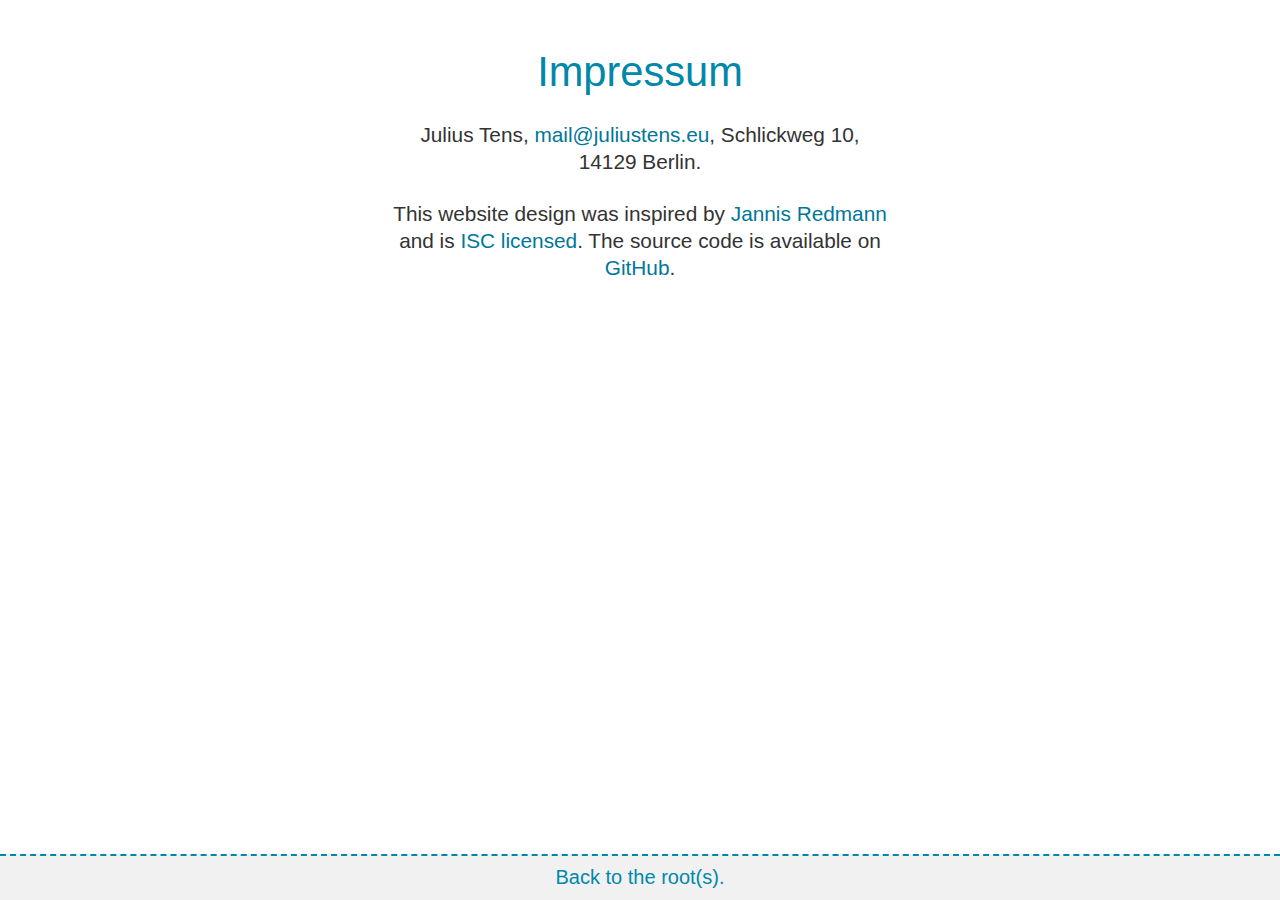
<file: impressum.html>
<!DOCTYPE html>
<html>
	<head>
		<meta charset="utf-8">
		<meta name="viewport" content="width=device-width">
		<title>Impressum | Julius Tens</title>
		<meta name="keywords" content="julius,tens,student,mathematics,physics,mathematik,physik,developer,entwickler,javascript,node,node.js,python,open,data,spd,socialist,social,democrat,democracy,berlin">
		<meta name="author" content="Julius Tens">
		<meta name="description" content="Julius Tens. Student, developer and social democrat based in Berlin, EU.">
		<meta property="og:title" content="Julius Tens">
		<meta property="og:url" content="https://juliustens.eu/">
		<meta property="og:description" content="Julius Tens. Student, developer and social democrat based in Berlin, EU.">
		<meta name="twitter:site" content="@juliustens">
		<link rel="icon" href="assets/icon.png">
		<link rel="stylesheet" type="text/css" href="assets/reset.css">
		<link rel="stylesheet" type="text/css" href="assets/main.css">
	</head>
	<body>
		<div id="page" class="footerPage">
			<h1>Impressum</h1>
			<p class="normalText small">Julius Tens, <a href="mailto:mail@juliustens.eu">mail@juliustens.eu</a>, Schlickweg 10, 14129 Berlin.</p>
			<p class="normalText small">This website design was inspired by <a href="http://jannisr.de">Jannis Redmann</a> and is <a href="https://github.com/juliuste/website/blob/master/license">ISC licensed</a>. The source code is available on <a href="https://github.com/juliuste/website">GitHub</a>.</p>
		</div>
		<span id="rootLink"><a href="./">Back to the root(s).</a></span>
	</body>
</html>
</file>
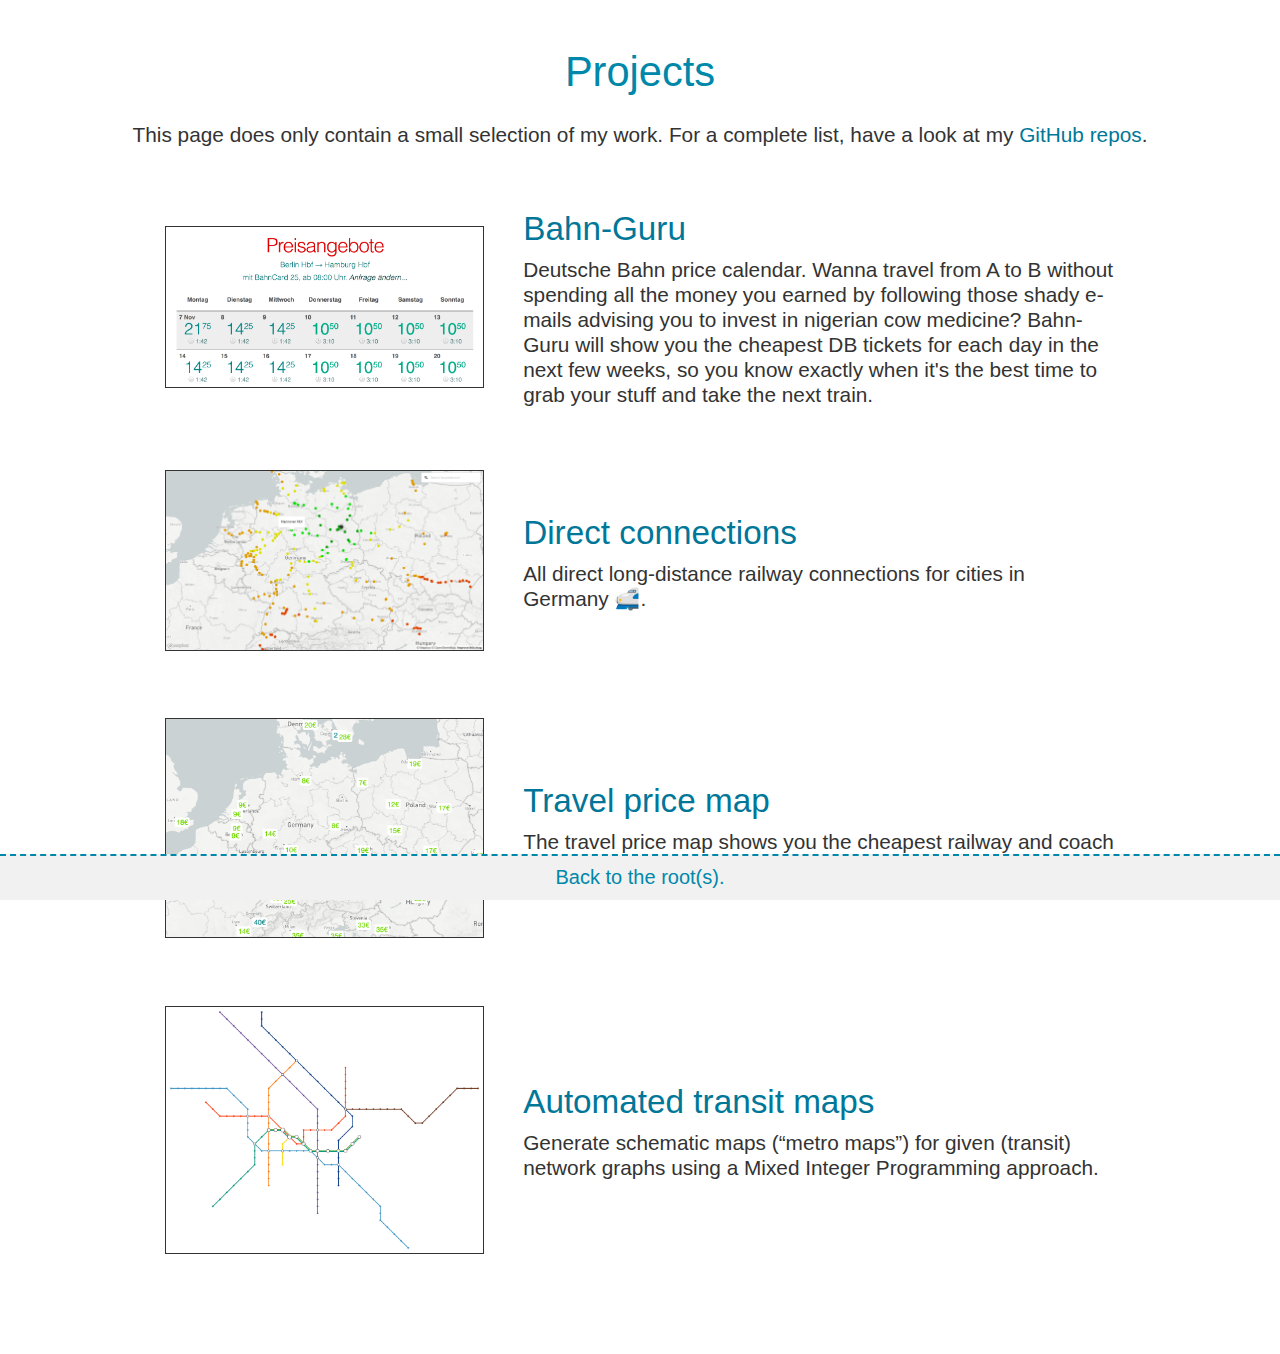
<file: projects.html>
<!DOCTYPE html>
<html>
	<head>
		<meta charset="utf-8">
		<meta name="viewport" content="width=device-width">
		<title>Projects | Julius Tens</title>
		<meta name="keywords" content="julius,tens,student,mathematics,physics,mathematik,physik,developer,entwickler,javascript,node,node.js,python,open,data,spd,socialist,social,democrat,democracy,berlin,bahn,guru,doku,karte">
		<meta name="author" content="Julius Tens">
		<meta name="description" content="Julius Tens. Student, developer and social democrat based in Berlin, EU.">
		<meta property="og:title" content="Julius Tens">
		<meta property="og:url" content="https://juliustens.eu/">
		<meta property="og:description" content="Julius Tens. Student, developer and social democrat based in Berlin, EU.">
		<meta name="twitter:site" content="@juliustens">
		<link rel="icon" href="assets/icon.png">
		<link rel="stylesheet" type="text/css" href="assets/reset.css">
		<link rel="stylesheet" type="text/css" href="assets/main.css">
	</head>
	<body>
		<div id="page" class="footerPage">
			<h1>Projects</h1>
			<p class="normalText">This page does only contain a small selection of my work. For a complete list, have a look at my <a href="https://github.com/juliuste?tab=repositories">GitHub repos</a>.</p>
			<div id="projects">
				<div class="project">
					<div class="img"><a href="https://bahn.guru"><img src="./assets/bahn-guru.png" title="Bahn-Guru"></a></div>
					<div class="text">
						<h2><a href="https://bahn.guru">Bahn-Guru</a></h2>
						<p class="projectText">Deutsche Bahn price calendar. Wanna travel from A to B without spending all the money you earned by following those shady e-mails advising you to invest in nigerian cow medicine? Bahn-Guru will show you the cheapest DB tickets for each day in the next few weeks, so you know exactly when it's the best time to grab your stuff and take the next train.</p>
					</div>
				</div>
				<!-- <div class="project">
					<div class="img"><a href="https://dokukarte.de"><img src="./assets/dokukarte.png" title="Dokukarte"></a></div>
					<div class="text">
						<h2><a href="https://dokukarte.de">Dokukarte</a></h2>
						<p class="projectText">Documentaries from the german ARTE, Das Erste, rbb, MDR, SWR and Deutsche Welle media libraries sorted by country and displayed on a map.</p>
					</div>
				</div> -->
				<div class="project">
					<div class="img"><a href="https://direkt.bahn.guru"><img src="./assets/direkt.bahn.guru.png" title="direkt.bahn.guru"></a></div>
					<div class="text">
						<h2><a href="https://direkt.bahn.guru">Direct connections</a></h2>
						<p class="projectText">All direct long-distance railway connections for cities in Germany 🚅.</p>
					</div>
				</div>
				<div class="project">
					<div class="img"><a href="https://pricemap.eu"><img src="./assets/pricemap.png" title="Travel price map"></a></div>
					<div class="text">
						<h2><a href="https://pricemap.eu">Travel price map</a></h2>
						<p class="projectText">The travel price map shows you the cheapest railway and coach (bus) travel prices between european cities 🚅.</p>
					</div>
				</div>
				<div class="project">
					<div class="img"><a href="https://github.com/juliuste/transit-map"><img src="./assets/transit-map.png" title="Automated transit maps"></a></div>
					<div class="text">
						<h2><a href="https://github.com/juliuste/transit-map">Automated transit maps</a></h2>
						<p class="projectText">Generate schematic maps (“metro maps”) for given (transit) network graphs using a Mixed Integer Programming approach.</p>
					</div>
				</div>
			</div>
		</div>
		<span id="rootLink"><a href="./">Back to the root(s).</a></span>
	</body>
</html>
</file>
<file: assets/main.css>
body{
	background: #fff;
	display: flex;
	align-items: flex-start;
	color: #000;
	font-size: 100%;
	font-family: Helvetica;
	min-height: 100vh;
	position: relative;
	padding: 0 1%;
}
a{
	color: #079;
}
p{
	color: #333;
	margin-top: 1.2em;
	margin-bottom: 0;
}
h1, h2{
	color: #08a;
	margin: 0;
	font-weight: normal;
}
h1{
	font-size: 200%;
}
a:hover{
	opacity: 0.8;
}

#page{
	width: 100%;
	display: flex;
	flex-direction: column;
	justify-content: center;
	align-items: center;
	margin-top: .1em 0 0 0;
	padding: 3rem .5rem 2rem .5rem;
}
.footerPage{
	font-size: 1.3em;
	text-align: center;
	margin-bottom: 3em;
}

#picture{
	margin: 0 auto;
	overflow: auto;
	flex: 1;
}
#description{
	flex: 2;
	display: block;
	width: 100%;
	text-align: center;
	margin-top: 1.5em;
	font-size: 1.3em;
	margin-bottom: -.5em;
}
#description p{
	line-height: 1.4em;
}
nav ul li{
	display: inline;
	padding: 0 .6em;
}
nav ul{
	margin-top: 1em;
	display: inline-block;
	padding: 0;
	line-height: 1.4em;
}

#projects{
	width: 100%;
	text-align: center;
}
.project{
	width: 80%;
	display: table;
	margin: 0 auto;
	margin-top: 1em;
	margin-bottom: -2em;
	padding: 1em;
}
.img{
	display: table-cell;
	width: 32.5%;
	vertical-align: middle;
	padding: 1em;
}
.img img{
	border: 1px solid #333;
	width: 100%;
}
.text{
	vertical-align: middle;
	display: table-cell;
	width: 57.5%;
	text-align: left;
	padding: 1em;
}
.text p{
	margin: 0;
}
.text h2{
	font-size: 160%;
	margin: 0 0 .3em 0;
}

.normalText{
	line-height: 1.3em;
}
.projectText{
	line-height: 1.2em;
}
.small{
	max-width: 500px;
}

#rootLink{
	width: 100%;
	display: block;
	position: fixed;
	bottom: 0;
	left: 0;
	padding: 1ex 0;
	border-top: 2px dashed #08a;
	font-size: 125%;
	background: #f1f1f1;
	text-align: center;
}
#rootLink a{
	color: #08a;
}

@media screen and (max-width: 1000px){
	.img{display: none;}
	.text{width: 90%;}
	.project {width: 100%; padding: 1em 0;}
}
@media screen and (max-width: 600px) and (min-width: 401px) {
	.project {width: 100%; padding: 1em 0;}
}
@media screen and (max-width: 400px) {
	.project {width: 100%; padding: 1em 0;}
}
</file>
